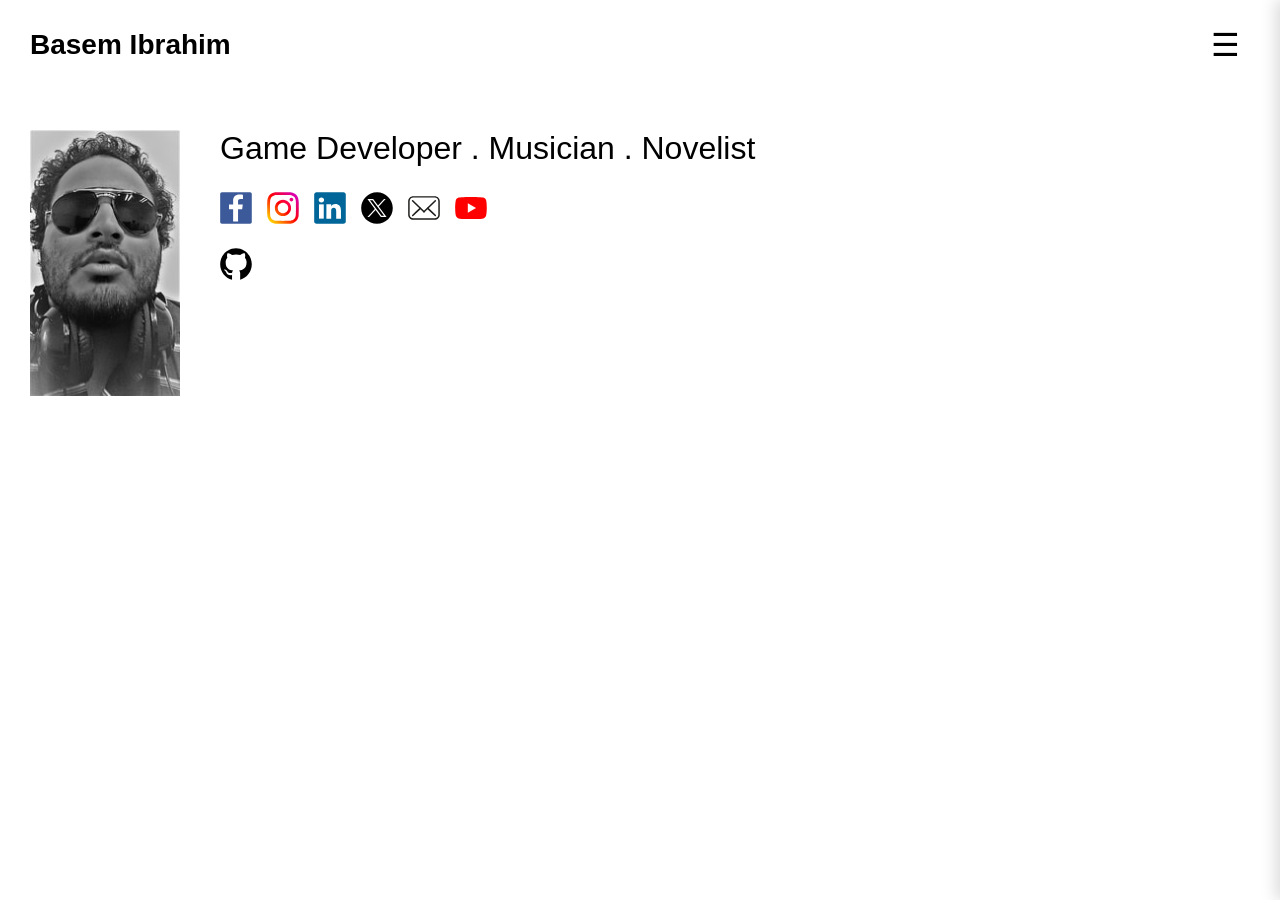
<file: index.html>
<!DOCTYPE html>
<html lang="en">

<head>
    <meta charset="UTF-8">
    <meta name="viewport" content="width=device-width, initial-scale=1.0">
    <title>Basem Ibrahim - Game Developer, Musician, Novelist</title>
    <meta name="description" content="Basem Ibrahim - game developer, musician (Beso Music), and novelist. Explore my games, music, stories, comics, and more.">

    <link rel="stylesheet" href="css/style.css">
</head>



<body>

  <header>

    <a href="index.html" class="logo">
        Basem Ibrahim
    </a>

    <button class="menu-button" aria-label="Open menu">
        ☰
    </button>

</header>

<nav class="side-menu">

    <button class="close-button">&times;</button>

    <a href="index.html">Home</a>
    <a href="games.html">Games</a>
    <a href="experience-mecca.html">Experience Mecca</a>
    <a href="music.html">Music</a>
    <a href="arabic-stories.html">قصص عربية</a>
    <a href="english-stories.html">English Stories</a>
    <a href="dance.html">Dance</a>
    <a href="jamming.html">Jamming</a>
    <a href="comix.html">Comix</a>
    <a href="awards.html">Awards</a>
    <a href="apps.html">Apps</a>
    <a href="other.html">Other</a>

</nav>

    <main>

        <section class="hero">

            <div class="hero-image">

                <img src="images/profile.jpg" alt="Basem Ibrahim">

            </div>

            <div class="hero-content">

                <h2>Game Developer . Musician . Novelist</h2>

                <div class="social-links">

    <a href="https://www.facebook.com/Beso-Art-103293088207637" target="_blank">
        <img src="icons/facebook.svg" alt="Facebook">
    </a>

    <a href="https://www.instagram.com/basem._.ibrahim/" target="_blank">
        <img src="icons/instagram.svg" alt="Instagram">
    </a>

    <a href="https://eg.linkedin.com/pub/basem-ibrahim/32/a81/713" target="_blank">
        <img src="icons/linkedin.svg" alt="LinkedIn">
    </a>

    <a href="https://twitter.com/basem___ibrahim" target="_blank">
        <img src="icons/x.svg" alt="X">
    </a>

    <a href="mailto:basem_ibrahim_mohamed@hotmail.com">
        <img src="icons/email.svg" alt="Email">
    </a>

    <a href="https://www.youtube.com/channel/UCy75rEFHLgItLUU49VzXPmQ" target="_blank">
        <img src="icons/youtube.svg" alt="YouTube">
    </a>

</div>

<div class="github-link">

    <a href="https://github.com/basemgit" target="_blank">
        <img src="icons/github.svg" alt="GitHub">
    </a>

</div>

              

            </div>

        </section>

    </main>

<script src="js/menu.js"></script>

</body>

</html>
</file>
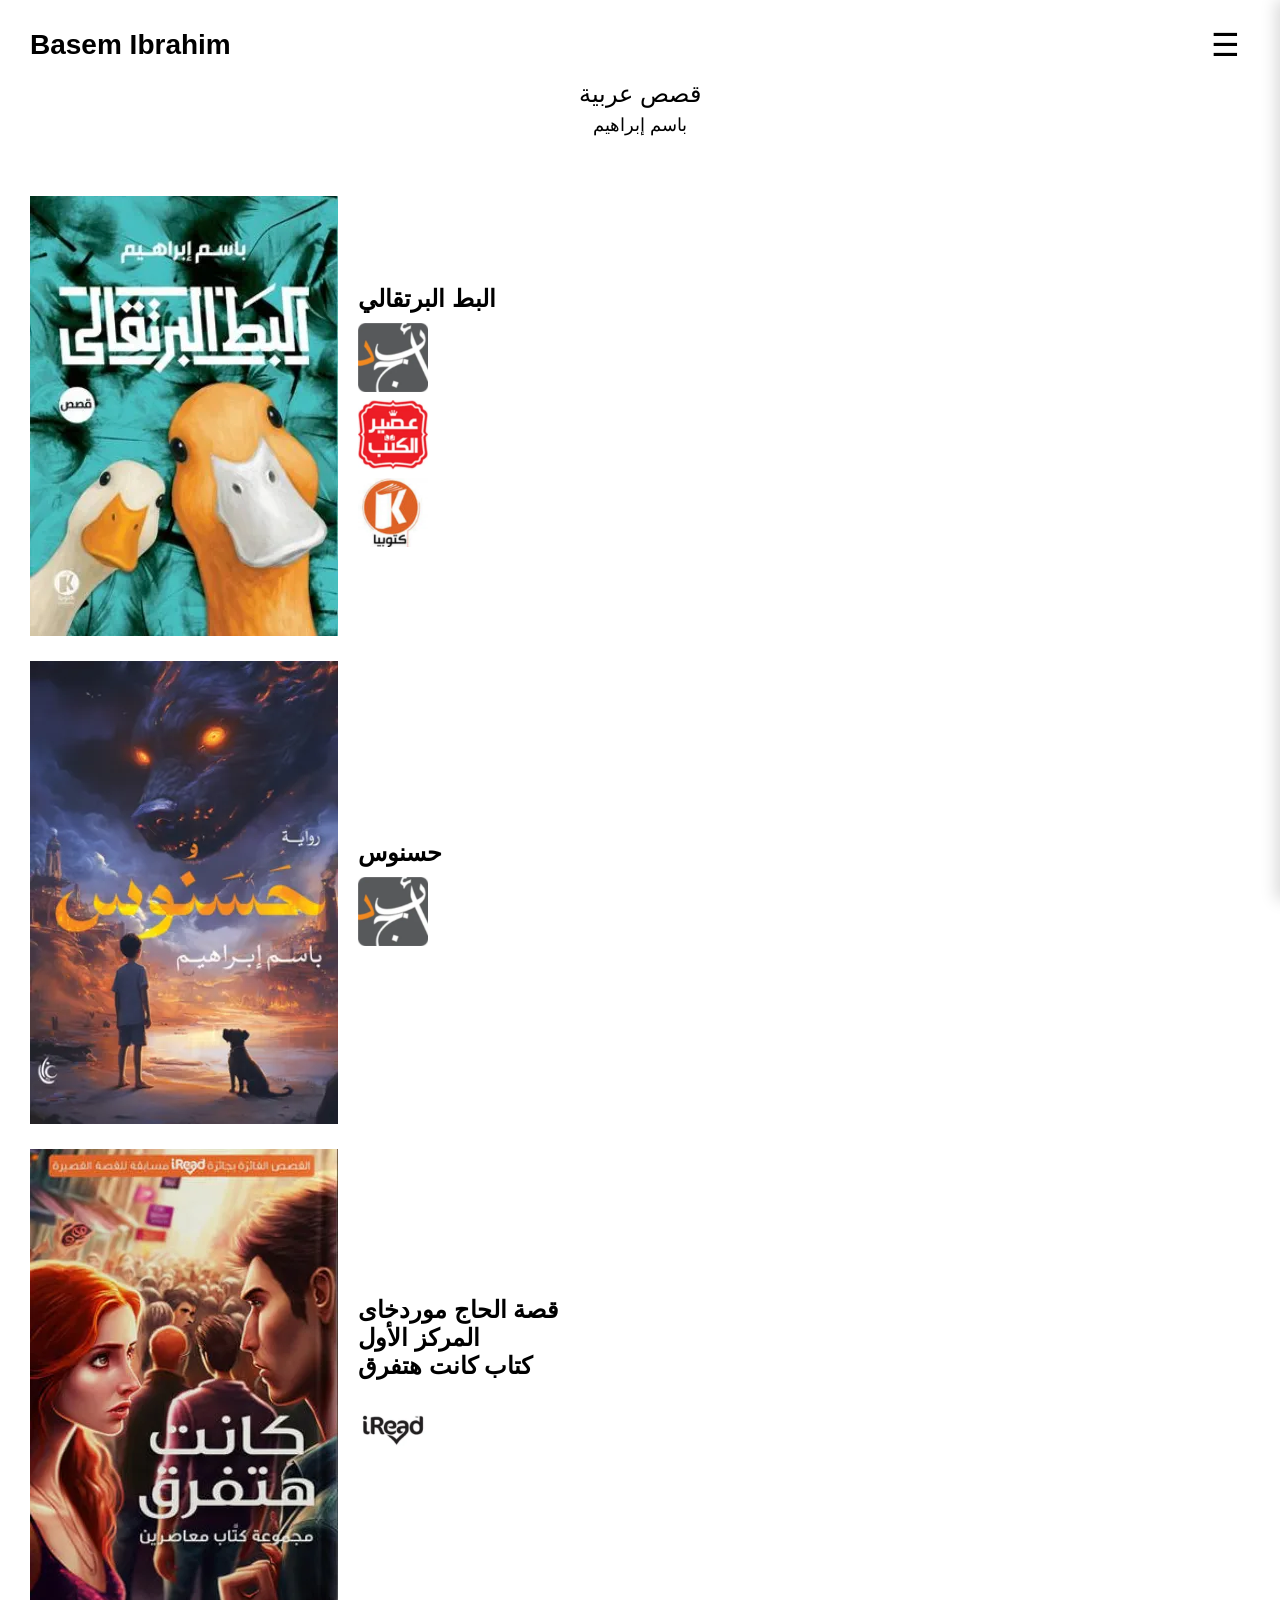
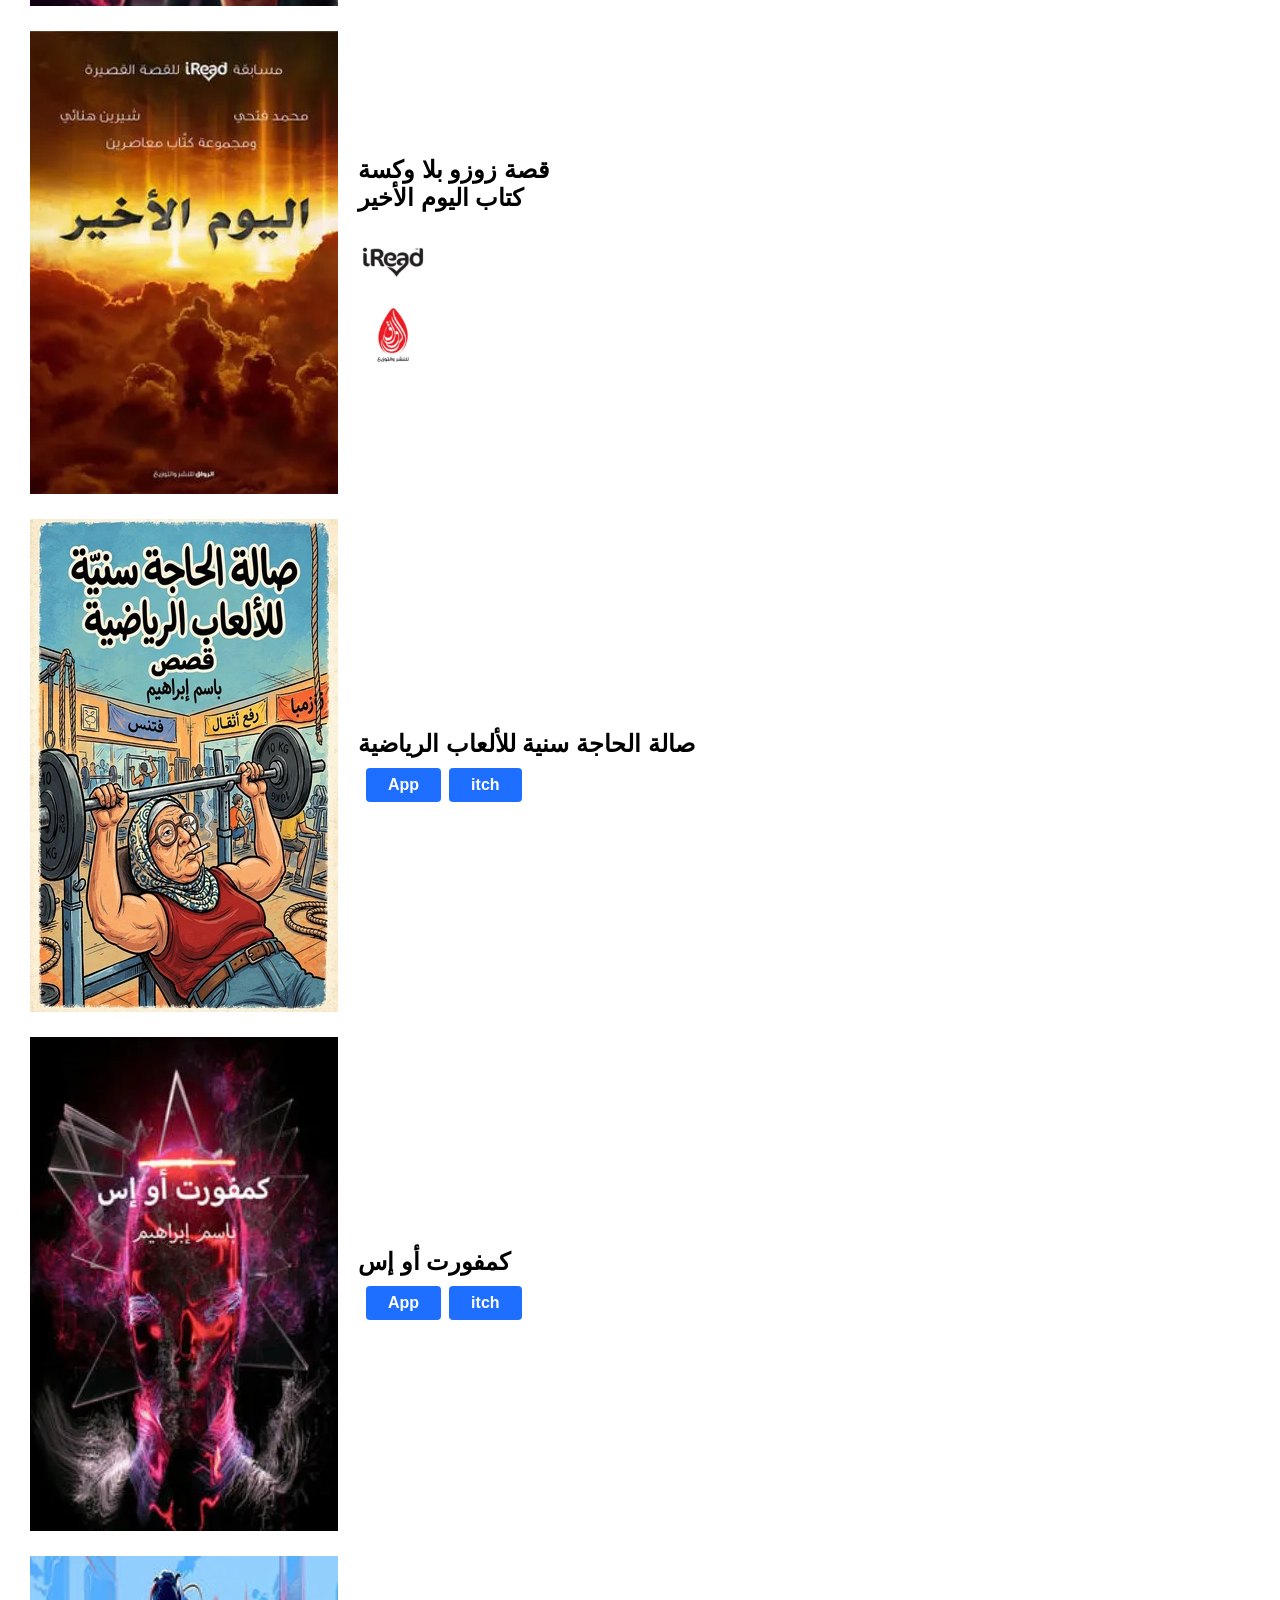
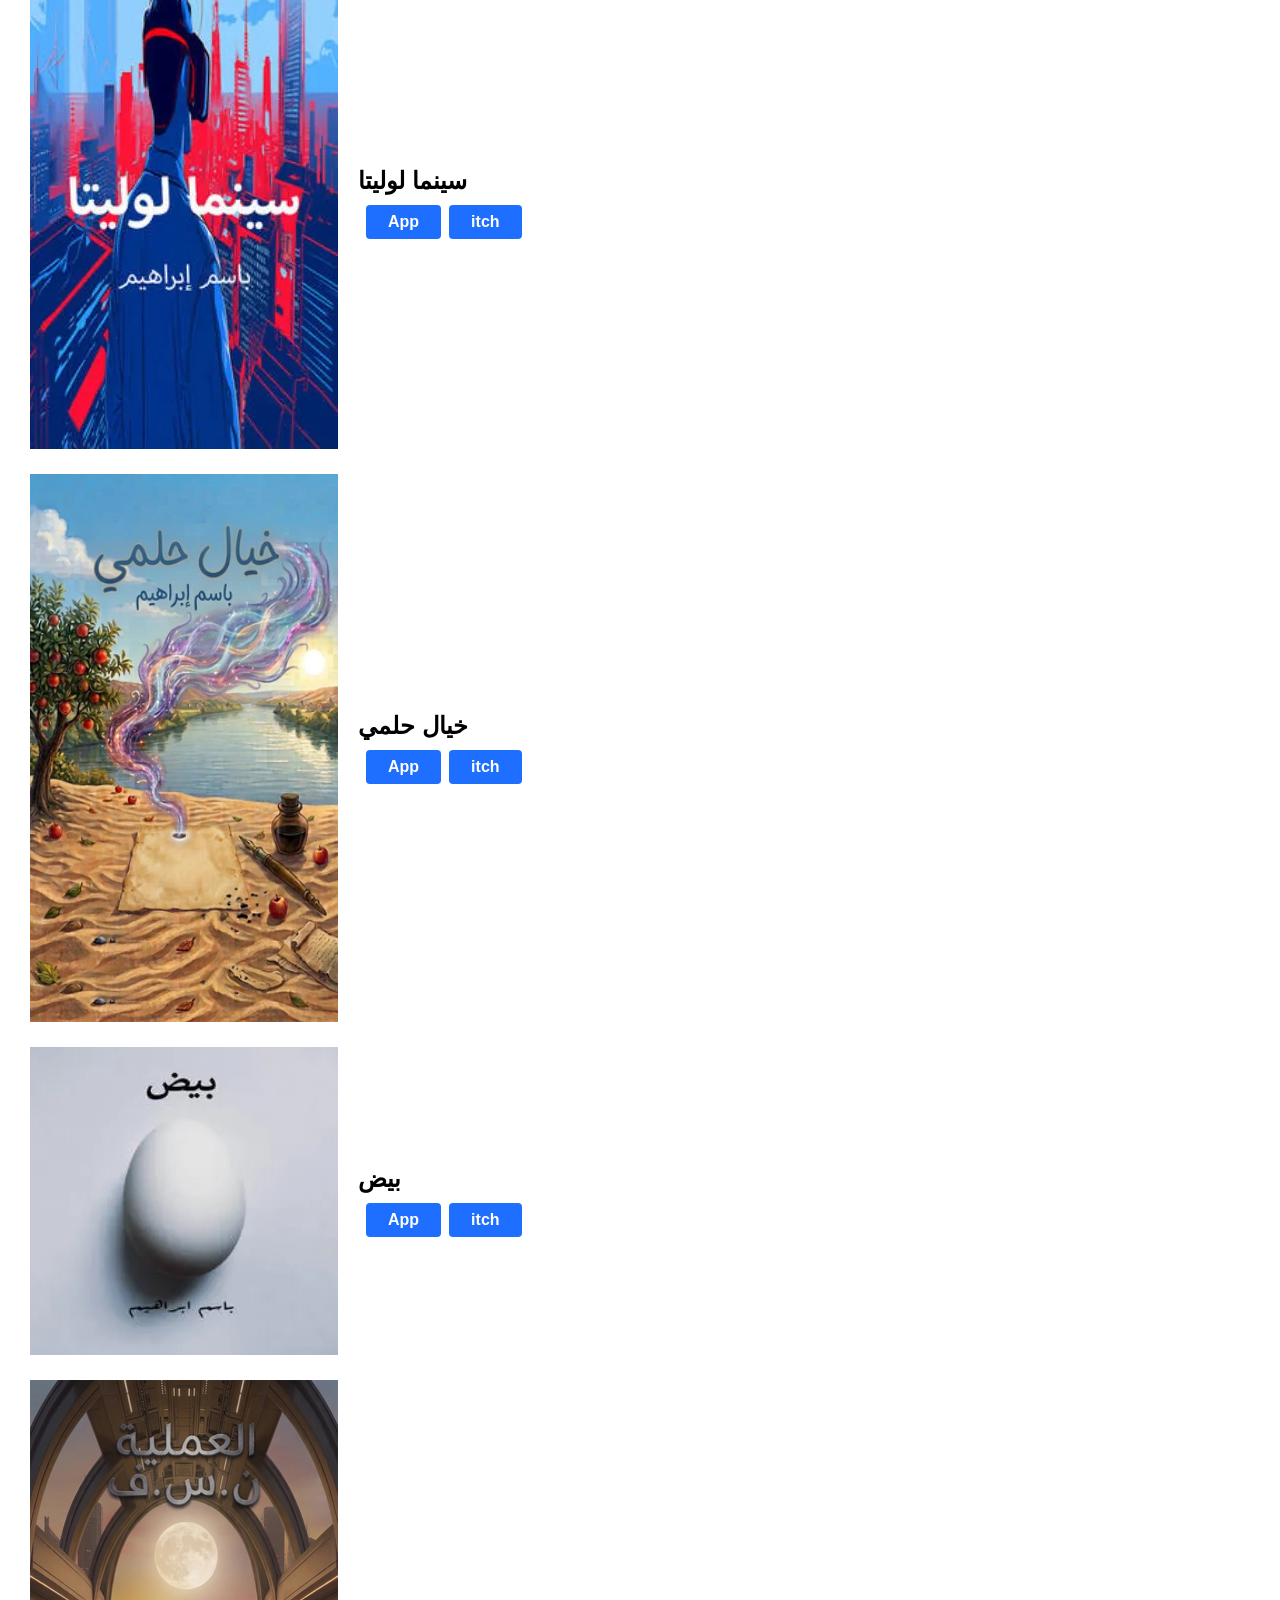
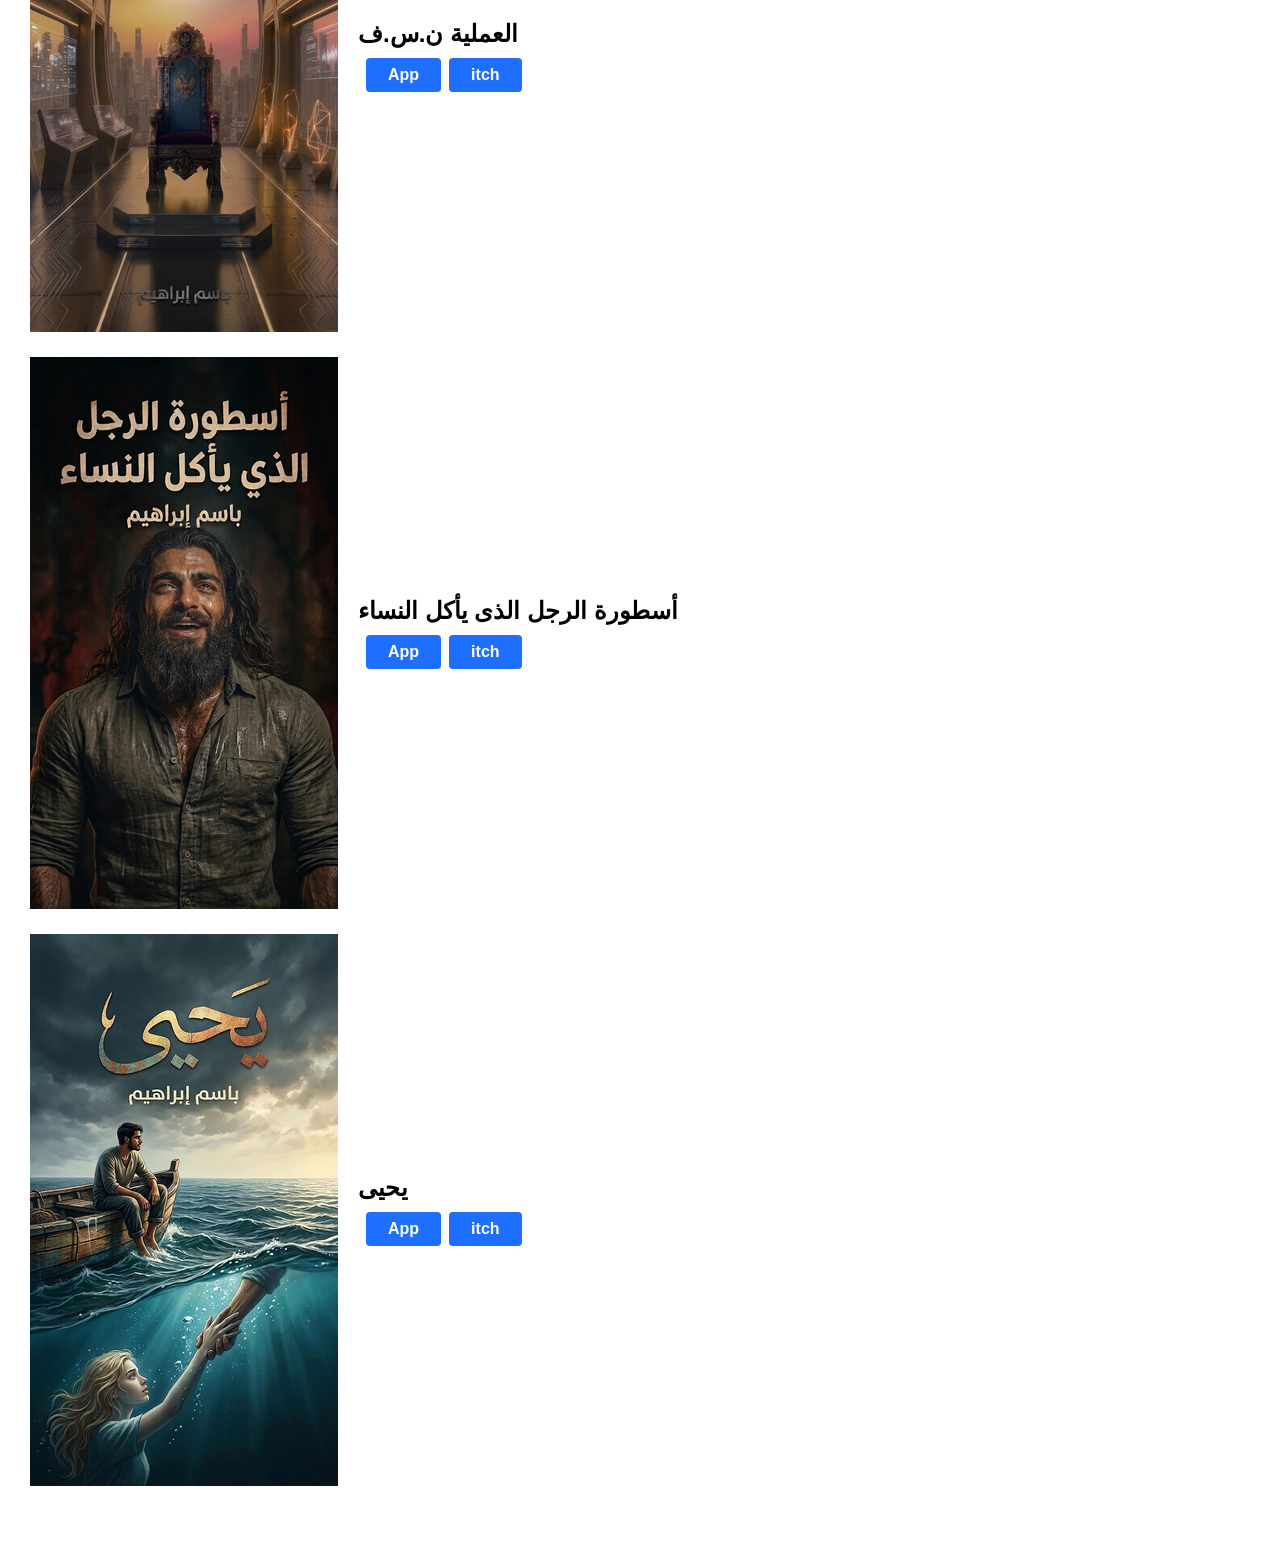
<file: arabic-stories.html>
<!DOCTYPE html>
<html lang="ar">

<head>
    <meta charset="UTF-8">
    <meta name="viewport" content="width=device-width, initial-scale=1.0">
    <title>قصص عربية - Basem Ibrahim</title>
    <meta name="description" content="قصص وروايات عربية بقلم باسم إبراهيم — Arabic novels and short stories by Basem Ibrahim.">

    <link rel="stylesheet" href="css/style.css">
</head>



<body>

  <header class="inner-header">

    <div class="header-top">

        <a href="index.html" class="logo">
            Basem Ibrahim
        </a>

        <button class="menu-button" aria-label="Open menu">
            &#9776;
        </button>

    </div>

    <h1 class="page-title">قصص عربية</h1>

    <p class="books-subtitle">باسم إبراهيم</p>

</header>

<nav class="side-menu">

    <button class="close-button">&times;</button>

    <a href="index.html">Home</a>
    <a href="games.html">Games</a>
    <a href="experience-mecca.html">Experience Mecca</a>
    <a href="music.html">Music</a>
    <a href="arabic-stories.html">قصص عربية</a>
    <a href="english-stories.html">English Stories</a>
    <a href="dance.html">Dance</a>
    <a href="jamming.html">Jamming</a>
    <a href="comix.html">Comix</a>
    <a href="awards.html">Awards</a>
    <a href="apps.html">Apps</a>
    <a href="other.html">Other</a>

</nav>

    <main>

        <div id="books-list"></div>

    </main>

<script src="js/menu.js"></script>
<script src="js/arabic-stories.js"></script>

</body>

</html>
</file>
<file: css/style.css>
/* Remove browser defaults */
* {
    margin: 0;
    padding: 0;
    box-sizing: border-box;
}

/* Page */

body {
    font-family: Arial, Helvetica, sans-serif;
    background: white;
}

/* Header */

header {
    display: flex;
    justify-content: space-between;
    align-items: center;

    padding: 20px 30px;
}

/* Logo */

.logo {
    font-size: 28px;
    font-weight: bold;
    color: black;
    text-decoration: none;
}
/* Burger button */

.menu-button {
    background: none;
    border: none;

    font-size: 32px;

    cursor: pointer;

    padding: 6px 10px;
}

.menu-button:hover {
    opacity: 0.7;
}

/* Main content */

main {
    padding: 40px 30px;
}

/* Home hero */

.hero {
    display: flex;
    align-items: flex-start;
    gap: 40px;
}

/* Profile image */

.hero-image img {
    width: 150px;
    max-width: 100%;
    height: auto;
    display: block;
}

/* Right side */

.hero-content {
    display: flex;
    flex-direction: column;
}

/* Subtitle */

.hero-content h2 {
    font-size: 32px;
    font-weight: normal;

    margin-bottom: 25px;
}

/* Social icons */

.social-links,
.github-link {
    display: flex;
    gap: 15px;
    margin-bottom: 20px;
}

.social-links img,
.github-link img {
    width: 32px;
    height: 32px;
}

/* ---------- Responsive ---------- */

@media (max-width: 768px) {

    header {
        padding: 20px;
    }

    .logo {
        font-size: 24px;
    }

    .menu-button {
        font-size: 30px;
    }

    main {
        padding: 25px 20px;
    }

    .hero {
        flex-direction: column;
        align-items: center;
        text-align: center;
    }

    .hero-image img {
        width: 220px;
        max-width: 100%;
    }

    .hero-content h2 {
        font-size: 26px;
    }

    .social-links,
    .github-link {
        justify-content: center;
        flex-wrap: wrap;
    }

  

}

  /* ===========================
   Side Menu
=========================== */

.side-menu {

    position: fixed;

    top: 0;
    right: -300px;

    width: 300px;
    height: 100vh;

    background: white;

    padding: 30px;

    display: flex;
    flex-direction: column;

    overflow-y: auto;

    transition: right .3s ease;

    box-shadow: -4px 0 15px rgba(0,0,0,.15);

    z-index: 1000;

}

.side-menu.open {

    right: 0;

}

.side-menu a {

    color: black;
    text-decoration: none;

    font-size: 22px;

    margin: 10px 0;

}

.side-menu a:hover {

    color: #e67300;

}

.side-menu a.current {

    color: #1e6fff;

}

.close-button {

    align-self: flex-end;

    background: none;
    border: none;

    font-size: 36px;

    cursor: pointer;

    margin-bottom: 20px;

}
/* Inner page header (with page title) */

.inner-header {
    flex-direction: column;
    align-items: stretch;
}

.header-top {
    display: flex;
    justify-content: space-between;
    align-items: center;
}

.page-title {
    text-align: center;
    font-size: 24px;
    font-weight: normal;
    margin-top: 10px;
}

/* Game / content list items */

#game-list {
    display: flex;
    flex-direction: column;
    gap: 40px;
}

.item {
    display: flex;
    gap: 30px;
    align-items: flex-start;
}

.item-left {
    display: flex;
    flex-direction: column;
    gap: 20px;
    flex: 0 0 200px;
}

.item-left h2 {
    font-size: 22px;
    font-weight: normal;
}

.item-icon {
    width: 80px;
    height: auto;
    display: block;
}

.item-buttons {
    display: flex;
    gap: 10px;
    flex-wrap: wrap;
}

.item-buttons img {
    height: 40px;
    width: auto;
    max-width: 120px;
    object-fit: contain;
}

.item-video {
    flex: 1 1 auto;
    max-width: 480px;
    margin-left: 60px;
}

.video-thumb {
    position: relative;
    width: 100%;
    cursor: pointer;
}

.video-thumb img {
    width: 100%;
    height: auto;
    display: block;
}

.item-video iframe {
    width: 100%;
    aspect-ratio: 16 / 9;
    border: none;
}

.play-icon {
    position: absolute;
    top: 50%;
    left: 50%;
    transform: translate(-50%, -50%);
    font-size: 40px;
    color: white;
    background: rgba(0,0,0,0.6);
    border-radius: 50%;
    width: 70px;
    height: 70px;
    display: flex;
    align-items: center;
    justify-content: center;
}

@media (max-width: 768px) {
    .item {
        flex-direction: column;
    }
    .item-video {
        max-width: 100%;
        margin-left: 0;
    }
}

/* Single-subject pages: bigger content images + crisp review logos */

/* =========================================================
   EXPERIENCE MECCA page (and other single-subject pages)
   Used in: experience-mecca.html + js/experience-mecca.js
   Safe to reuse on future non-list pages with big images.
========================================================= */

/* Makes the left column stretch full width (big images/videos) */
/* Used in: Experience Mecca */
.item-left-wide {
    flex: 1 1 auto;
}

/* Big content image (hero screenshot) */
/* Used in: Experience Mecca */
.item-image {
    width: 100%;
    max-width: 500px;
    height: auto;
    display: block;
}

/* Full-width image (closing image at bottom) */
/* Used in: Experience Mecca */
.item-image-large {
    width: 100%;
    height: auto;
    display: block;
}

/* Small review logo (VR Shop, Quartz) - only the image is clickable */
/* Used in: Experience Mecca */
.item-logo {
    width: 150px;
    max-width: 100%;
    height: auto;
    display: block;
}

/* Shrinks the link to hug the image, so empty space isn't clickable */
/* Used in: Experience Mecca */
.item-left-wide a {
    display: inline-block;
    width: fit-content;
}

/* Section title on its own line (e.g. "Reviews") */
/* Used in: Experience Mecca */
.section-heading {
    font-size: 22px;
    font-weight: bold;
    width: 100%;
}
/* ===== MUSIC PAGE ===== */
/* Append this to the end of css/style.css. Nothing above is changed. */

.music-item {
    display: flex;
    align-items: center;
    gap: 20px;
    margin-bottom: 25px;
}

.music-item .cover {
    width: 308px;
    max-width: 100%;
    height: auto;
    aspect-ratio: 1 / 1;
    object-fit: cover;
    flex: 0 0 auto;
}

.music-right h2 {
    margin: 0 0 10px 0;
}

.play-button {
    display: inline-block;
    background: #1e6fff;
    color: #fff;
    padding: 8px 22px;
    border-radius: 4px;
    text-decoration: none;
    font-weight: bold;
}

@media (max-width: 600px) {
    .music-item {
        flex-direction: column;
        align-items: flex-start;
    }
} 
/* =========================================================
   ARABIC STORIES page
   Used in: arabic-stories.html + js/arabic-stories.js
   Self-contained. Does not depend on the music page.
========================================================= */

/* Subtitle centered under the page title (this page only) */
.books-subtitle {
    text-align: center;
    font-size: 18px;
    font-weight: normal;
    margin-top: 6px;
}

/* One book row: image on the left, info on the right */
.book-item {
    display: flex;
    align-items: center;
    gap: 20px;
    margin-bottom: 25px;
}

/* Book cover - full image, never cropped */
.book-cover {
    width: 308px;
    max-width: 100%;
    height: auto;
    display: block;
    flex: 0 0 auto;
}

/* Right side: title + button or store logos */
.book-info h2 {
    margin: 0 0 10px 0;
}

/* Single blue Buy button */
.book-buy {
    display: inline-block;
    background: #1e6fff;
    color: #fff;
    padding: 8px 22px;
    border-radius: 4px;
    text-decoration: none;
    font-weight: bold;
}

/* "App" button - clone of .book-buy, used when a story also has a Google Play app */
.book-app {
    display: inline-block;
    background: #1e6fff;
    color: #fff;
    padding: 8px 22px;
    border-radius: 4px;
    text-decoration: none;
    font-weight: bold;
    margin-left: 8px;
}

/* "itch" button - clone of .book-buy, used when a story also has an itch.io page */
.book-itch {
    display: inline-block;
    background: #1e6fff;
    color: #fff;
    padding: 8px 22px;
    border-radius: 4px;
    text-decoration: none;
    font-weight: bold;
    margin-left: 8px;
}

/* Store logos stacked vertically, under the title */
.store-stack {
    display: flex;
    flex-direction: column;
    gap: 8px;
    align-items: flex-start;
    margin-top: 10px;
}

.store-stack .store-logo {
    width: 70px;
    max-width: 100%;
    height: auto;
    display: block;
}

/* Stack image and info on small screens */
@media (max-width: 600px) {
    .book-item {
        flex-direction: column;
        align-items: flex-start;
    }
}
 
/* =========================================================
   DANCE page
   Used in: dance.html + js/dance.js
   Close to Experience Mecca; images are centered + capped.
========================================================= */

/* Big centered image (capped width, not edge-to-edge) */
/* Used in: Dance */
.item-image-centered {
    width: 100%;
    max-width: 700px;
    height: auto;
    display: block;
    margin: 0 auto;
}

/* Centered video (single-subject pages) */
/* Used in: Dance */
.item-video-centered {
    flex: 1 1 auto;
    max-width: 700px;
    margin: 0 auto;
    margin-left: auto;
}
/* =========================================================
   COMIX page
   Used in: comix.html + js/comix.js
   Image on the left; title + itch logo on the right.
========================================================= */

.comix-item {
    display: flex;
    align-items: center;
    gap: 20px;
    margin-bottom: 25px;
}

/* Cover image (left) - full, never cropped */
.comix-cover {
    width: 308px;
    max-width: 100%;
    height: auto;
    display: block;
    flex: 0 0 auto;
}

/* Right side: title on top, logo under it */
.comix-info h2 {
    margin: 0 0 10px 0;
    font-weight: normal;
}

/* Clickable itch logo (only the image is clickable) */
.comix-store {
    display: inline-block;
    width: fit-content;
}

.comix-store img {
    width: 70px;
    max-width: 100%;
    height: auto;
    display: block;
}

/* Stack image and info on small screens */
@media (max-width: 600px) {
    .comix-item {
        flex-direction: column;
        align-items: flex-start;
    }
}

/* =========================================================
   AWARDS page
   Used in: awards.html + js/awards.js
   Single-subject page (like Dance). Fully self-contained —
   does NOT reuse Dance or any other page's classes.
   Append this block to the end of css/style.css.
========================================================= */

/* Centered year title on its own line */
.awards-heading {
    text-align: center;
    font-size: 22px;
    font-weight: normal;
    margin: 20px 0 0 0;
}

/* Centered, capped-width image */
.awards-image {
    width: 100%;
    max-width: 700px;
    height: auto;
    display: block;
    margin: 0 auto;
}

/* Centered video block */
.awards-video {
    width: 100%;
    max-width: 700px;
    margin: 0 auto;
    position: relative;
    cursor: pointer;
}

.awards-video img {
    width: 100%;
    height: auto;
    display: block;
}

.awards-video iframe {
    width: 100%;
    aspect-ratio: 16 / 9;
    border: none;
    display: block;
}

/* Play button overlay */
.awards-play {
    position: absolute;
    top: 50%;
    left: 50%;
    transform: translate(-50%, -50%);
    font-size: 40px;
    color: white;
    background: rgba(0,0,0,0.6);
    border-radius: 50%;
    width: 70px;
    height: 70px;
    display: flex;
    align-items: center;
    justify-content: center;
    pointer-events: none;
}

/* Text-only Arabic award item, right-aligned to the page (RTL) */
.awards-note {
    direction: rtl;
    text-align: right;
    width: 100%;
    font-size: 18px;
    line-height: 1.8;
} 


/* =========================================================
   APPS page
   Used in: apps.html + js/apps.js
   Self-contained. Does not reuse any other page's classes.
========================================================= */

.app-item {
    margin-bottom: 30px;
}

.app-item h2 {
    font-size: 22px;
    font-weight: normal;
    margin: 0 0 12px 0;
}

/* Bottom row: app icon + store logo(s) side by side, bottom-aligned */
.app-row {
    display: flex;
    align-items: flex-end;
    gap: 40px;
}

/* Square app launcher icon */
.app-icon {
    width: 80px;
    height: auto;
    display: block;
}

/* Store logos (array-ready for multiple stores) */
.app-stores {
    display: flex;
    flex-direction: column;
    gap: 8px;
}

.app-store-logo {
    height: 30px;
    width: auto;
    max-width: 105px;
    display: block;
}

/* Small screens: keep icon + store side by side, just tighten spacing */
@media (max-width: 600px) {
    .app-row {
        gap: 30px;
    }
}
</file>
